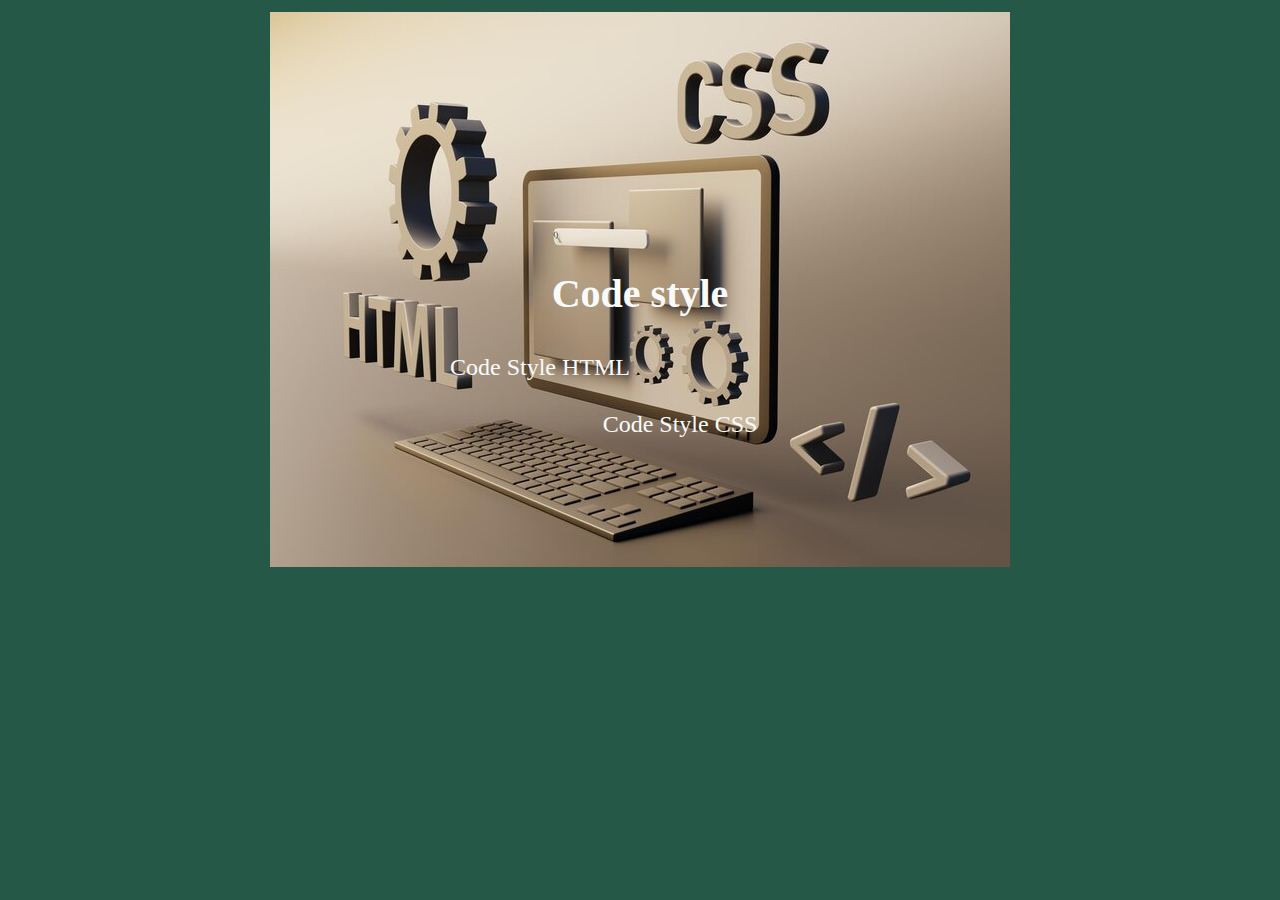
<file: index.html>
<!DOCTYPE html>
<html lang="ru">
  <head>
    <meta charset="UTF-8">
    <meta http-equiv="X-UA-Compatible" content="IE=edge">
    <meta name="viewport" content="width=device-width, initial-scale=1.0">
    <link rel="stylesheet" href="index.css">
    <title>Code style</title>
  </head>
  <body> 
    <section class="style">
      <h1 class="title">Code style</h1>

      <ul class="style__list">
        <li class="style__item">
          <a class="link" href="code-style-html/index.html">Code Style HTML</a>
        </li>
        <li class="style__item">
          <a class="link" href="code-style-css/index.html">Code Style CSS</a>
        </li>
      </ul>
    </section>
  </body>
</html>
</file>
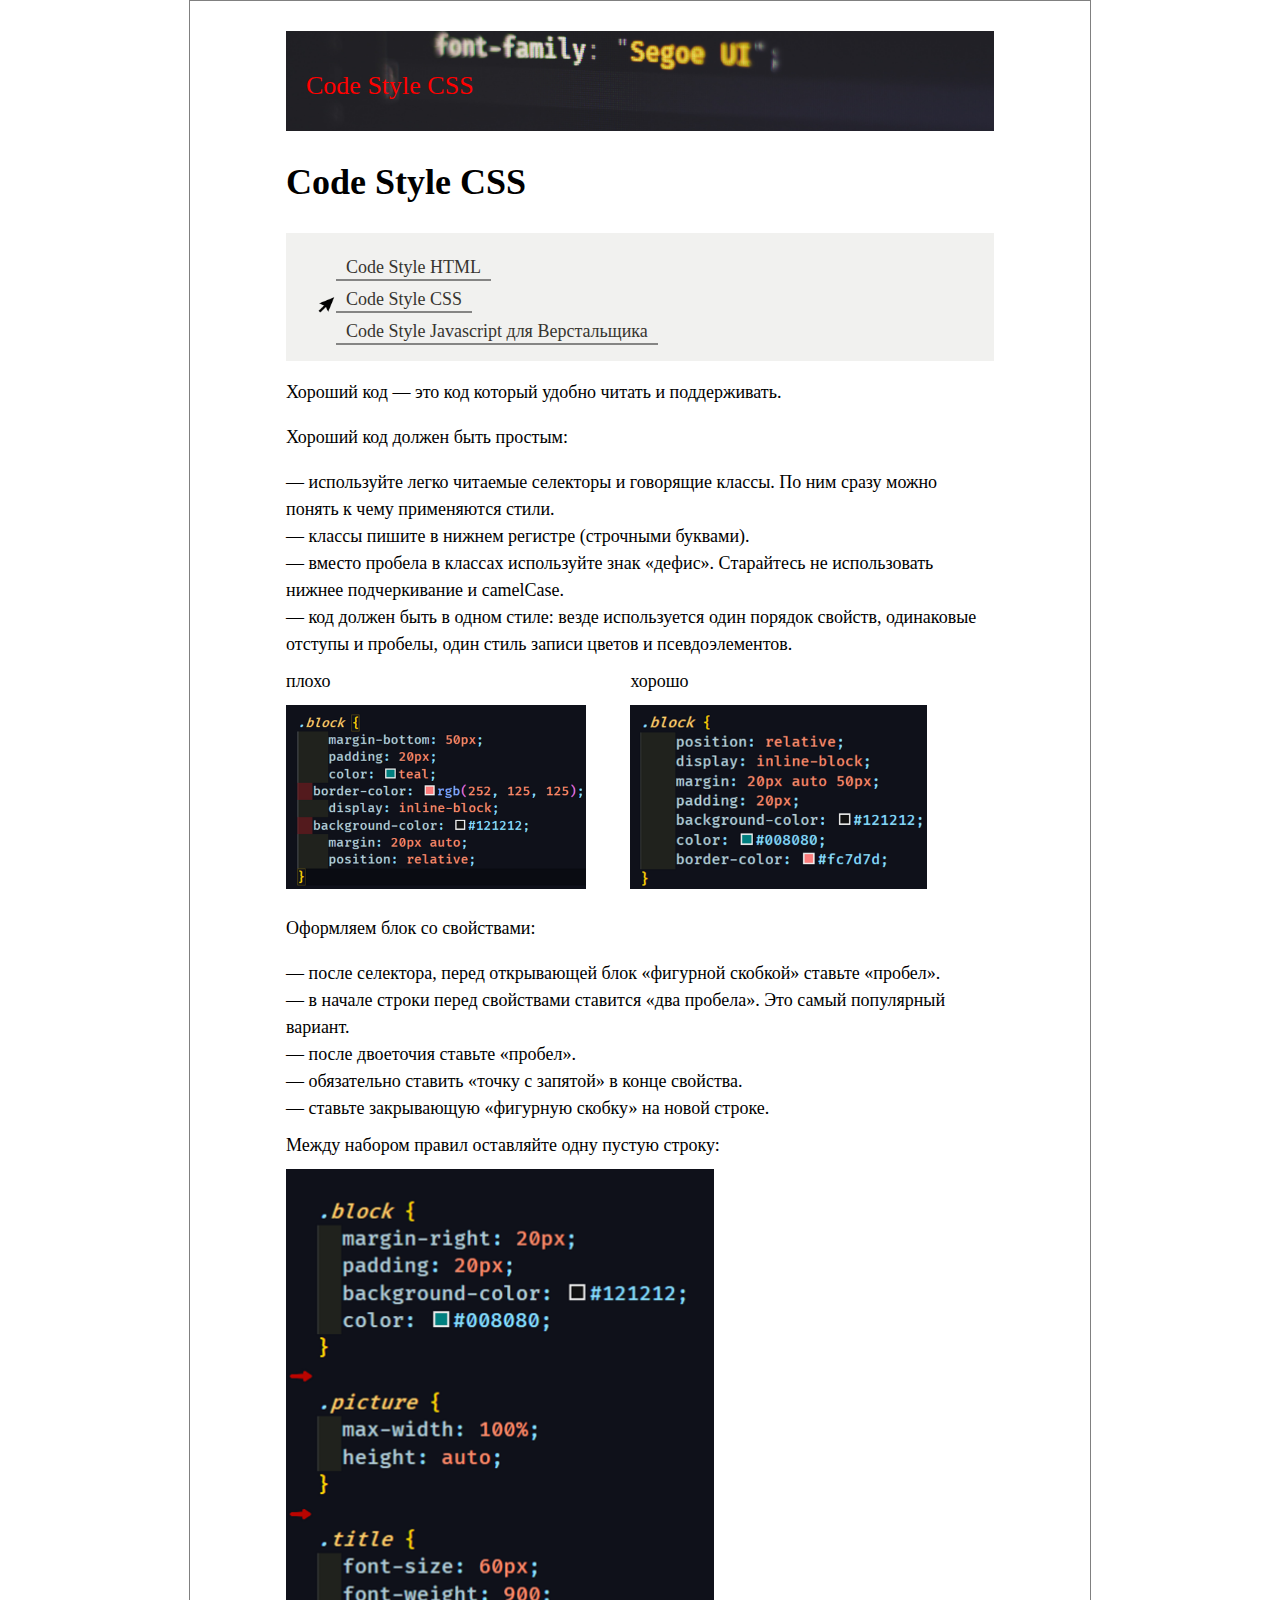
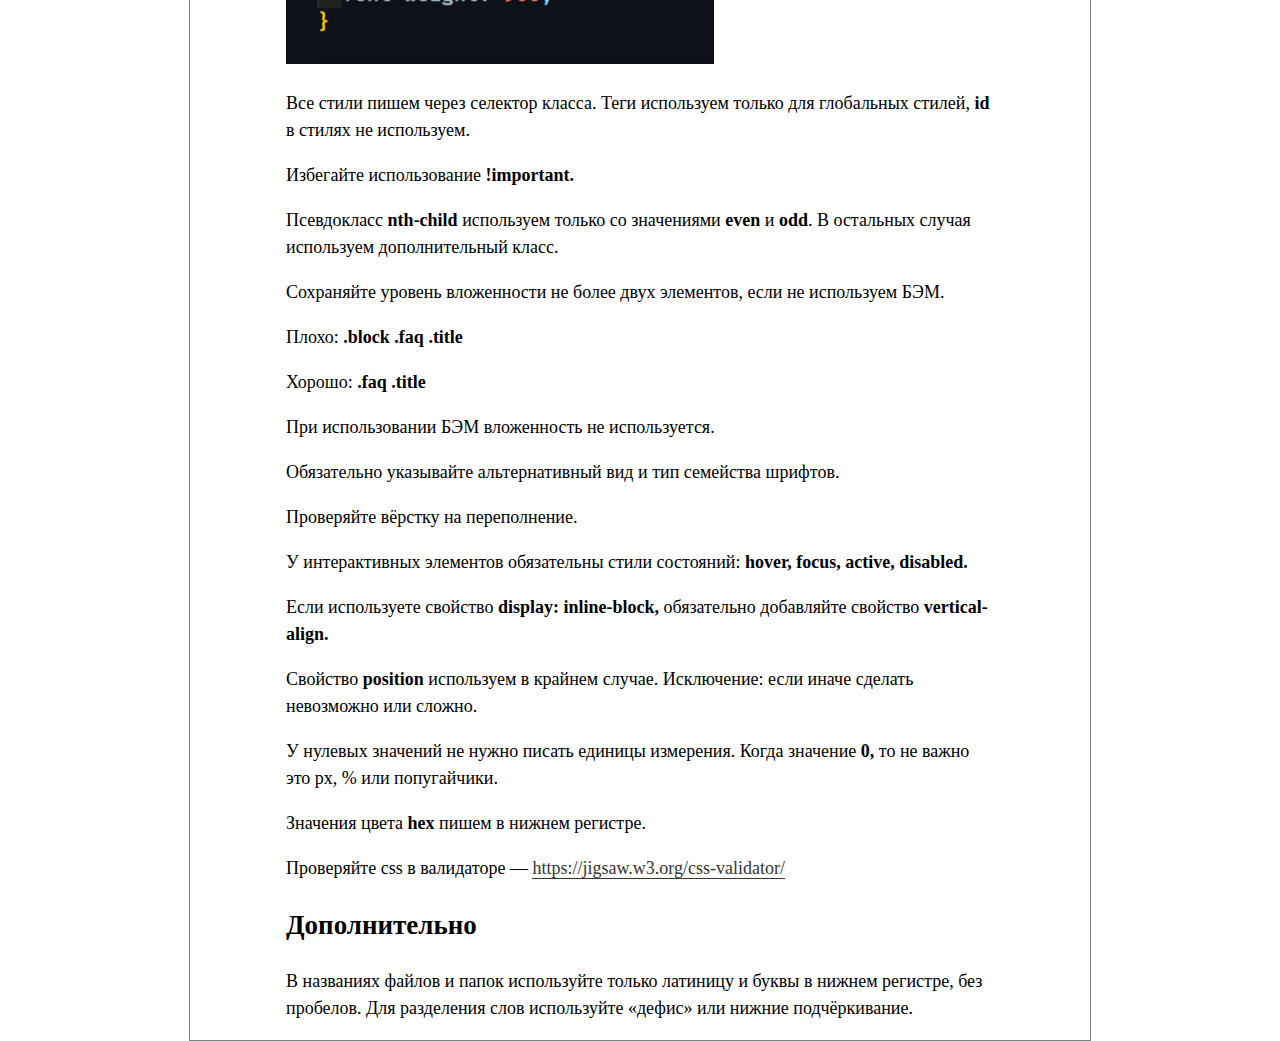
<file: code-style-css/index.html>
<!DOCTYPE html>
<html lang="ru">
  <head>
    <meta charset="UTF-8">
    <meta http-equiv="X-UA-Compatible" content="IE=edge">
    <meta name="viewport" content="width=device-width, initial-scale=1.0">
    <link rel="stylesheet" href="index.css">
    <title>Code Style CSS</title>
  </head>
  <body>
    <header class="header">
      <div class="container header__container">
        <a class="header__link" href="../index.html">Code Style CSS</a>
      </div>
    </header>
    <main>
      <section>
        <div class="container">
          <h1 class="title">Code Style CSS</h1>

          <ul class="link__list list">
            <li class="link__item item">
              <a class="link" href="https://quper.notion.site/Code-Style-HTML-6cabd2a939ad42f086410779e18a1066" target="_blank">Code Style HTML</a>
            </li>
            <li class="link__item link__item-active">
              <a class="link" href="https://quper.notion.site/Code-Style-CSS-5021e31124f8489a9bce3a7097e99858" target="_blank">Code Style CSS</a>
            </li>
            <li class="link__item">
              <a class="link" href="https://quper.notion.site/Code-Style-Javascript-b46b53a200ba41cb81b4bfcb9ba283ca" target="_blank">Code Style Javascript для Верстальщика</a>
            </li>
          </ul>

          <p>Хороший код — это код который удобно читать и поддерживать.</p>
          <p>Хороший код должен быть простым:</p>

          <ul class="list">
            <li class="item">— используйте легко читаемые селекторы и говорящие классы. По ним сразу можно понять к чему применяются стили.</li>
            <li class="item">— классы пишите в нижнем регистре (строчными буквами).</li>
            <li class="item">— вместо пробела в классах используйте знак «дефис». Старайтесь не использовать нижнее подчеркивание и camelCase.</li>
            <li class="item">— код должен быть в одном стиле: везде используется один порядок свойств, одинаковые отступы и пробелы, один стиль записи цветов и псевдоэлементов.</li>
          </ul>

          <figure class="img">
            <figcaption class="img__caption">плохо</figcaption>
            <img class="img__bad" src="image/bad_css.png" alt="Пример CSS кода с разными отступами">
          </figure>

          <figure class="img">
            <figcaption class="img__caption">хорошо</figcaption>
            <img class="img__good" src="image/good_css.png" alt="Пример CSS кода с одинаковыми отступами">
          </figure>

          <p>Оформляем блок со свойствами:</p>
          <ul class="list">
            <li class="item">— после селектора, перед открывающей блок «фигурной скобкой» ставьте «пробел».</li>
            <li class="item">— в начале строки перед свойствами ставится «два пробела». Это самый популярный вариант.</li>
            <li class="item">— после двоеточия ставьте «пробел».</li>
            <li class="item">— обязательно ставить «точку с запятой» в конце свойства.</li>
            <li class="item">— ставьте закрывающую «фигурную скобку» на новой строке.</li>
          </ul>

          <figure class="img">
            <figcaption class="img__caption">Между набором правил оставляйте одну пустую строку:</figcaption>
            <img class="img__space" src="image/space_css.png" alt="Пример CSS кода с отступами между набором правил">
          </figure>

          <p>Все стили пишем через селектор класса. Теги используем только для глобальных стилей, <b>id</b> в стилях не используем.</p>
          <p>Избегайте использование <b>!important.</b></p>
          <p>Псевдокласс <b>nth-child</b> используем только со значениями <b>even</b> и <b>odd</b>. В остальных случая используем дополнительный класс.</p>
          <p>Сохраняйте уровень вложенности не более двух элементов, если не используем БЭМ.</p>
          <p>Плохо: <b>.block .faq .title</b></p>
          <p>Хорошо: <b>.faq .title</b></p>
          <p>При использовании БЭМ вложенность не используется.</p>
          <p>Обязательно указывайте альтернативный вид и тип семейства шрифтов.</p>
          <p>Проверяйте вёрстку на переполнение.</p>
          <p>У интерактивных элементов обязательны стили состояний: <b>hover, focus, active, disabled.</b></p>
          <p>Если используете свойство <b>display: inline-block,</b> обязательно добавляйте свойство <b>vertical-align.</b></p>
          <p>Свойство <b>position</b> используем в крайнем случае. Исключение: если иначе сделать невозможно или сложно.</p>
          <p>У нулевых значений не нужно писать единицы измерения. Когда значение <b>0,</b> то не важно это px, % или попугайчики.</p>
          <p>Значения цвета <b>hex</b> пишем в нижнем регистре.</p>
          <p>Проверяйте css в валидаторе — <a class="link link__validator" href="https://jigsaw.w3.org/css-validator/" target="_blank">https://jigsaw.w3.org/css-validator/</a></p>

          <section>
            <h2>Дополнительно</h2>
            <p>В названиях файлов и папок используйте только латиницу и буквы в нижнем регистре, без пробелов. Для разделения слов используйте «дефис» или нижние подчёркивание. </p>
          </section>

        </div>
      </section>
    </main>
  </body>
</html>
</file>
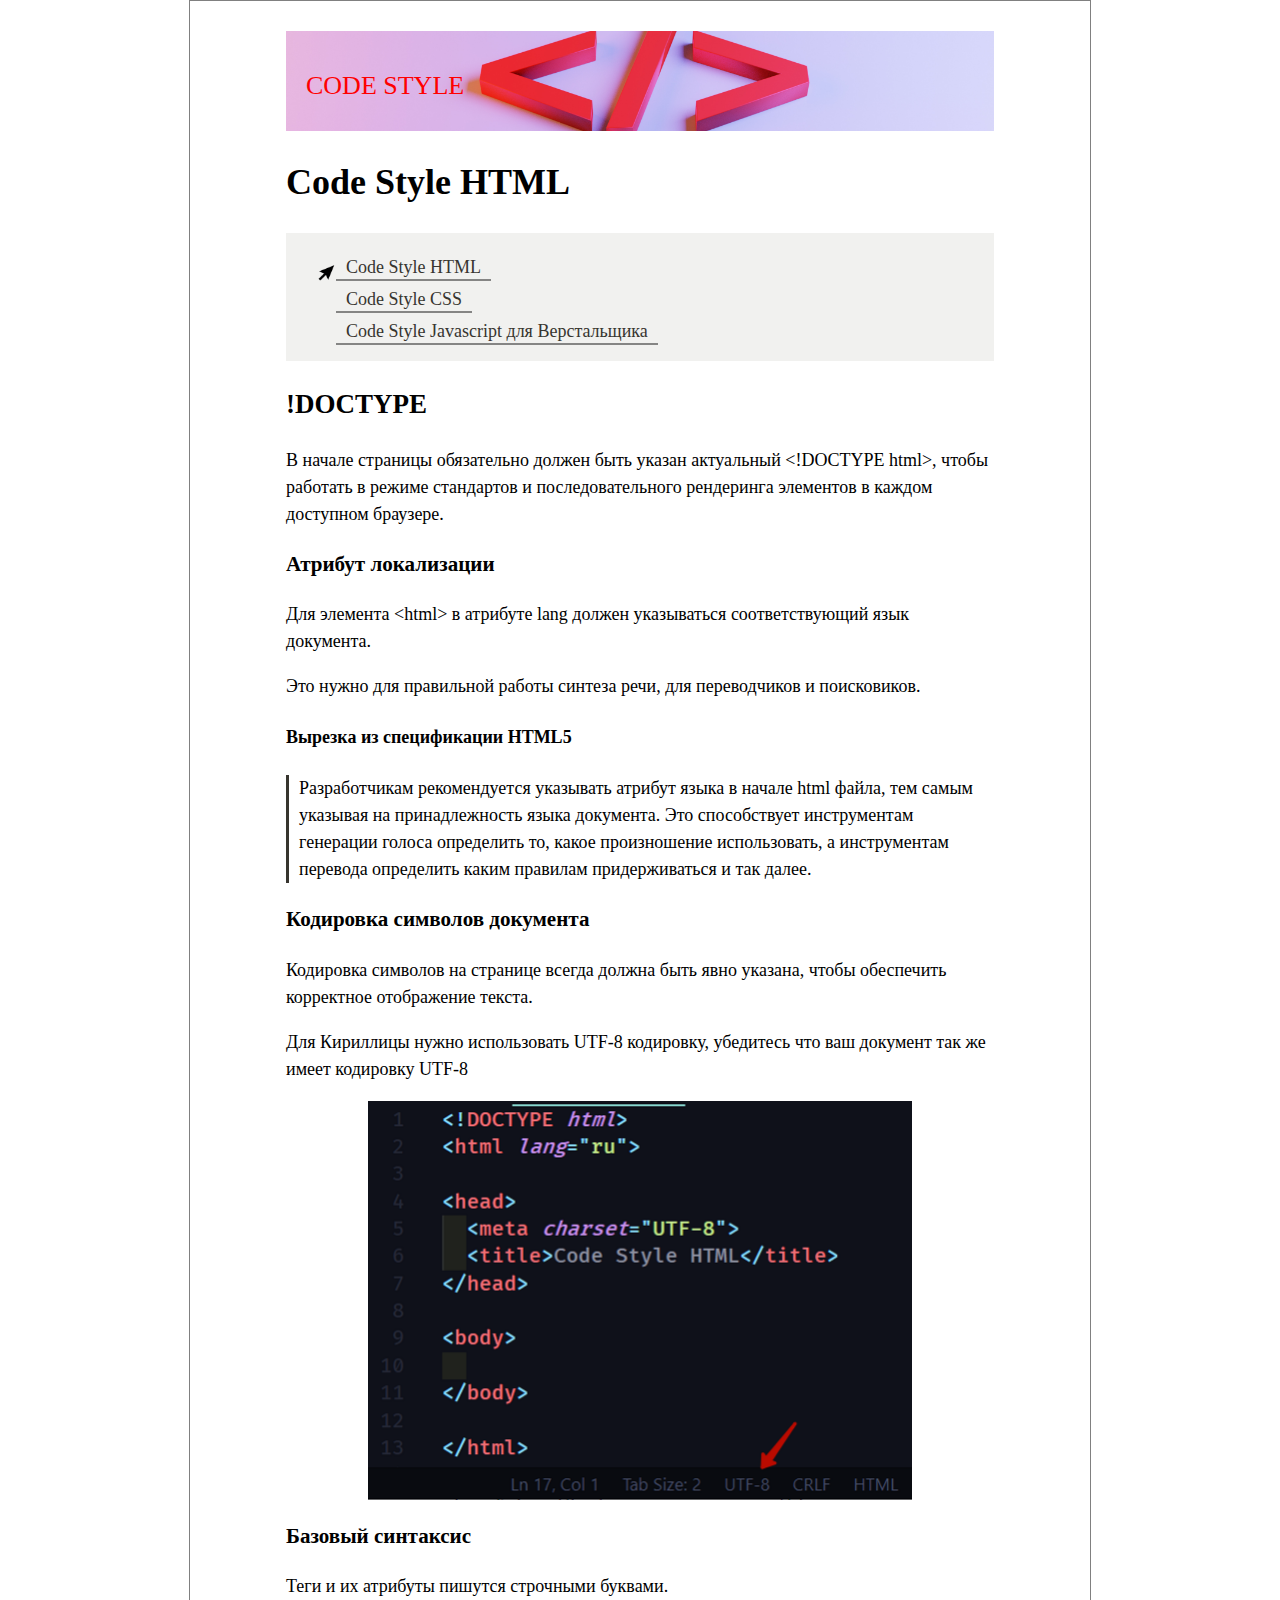
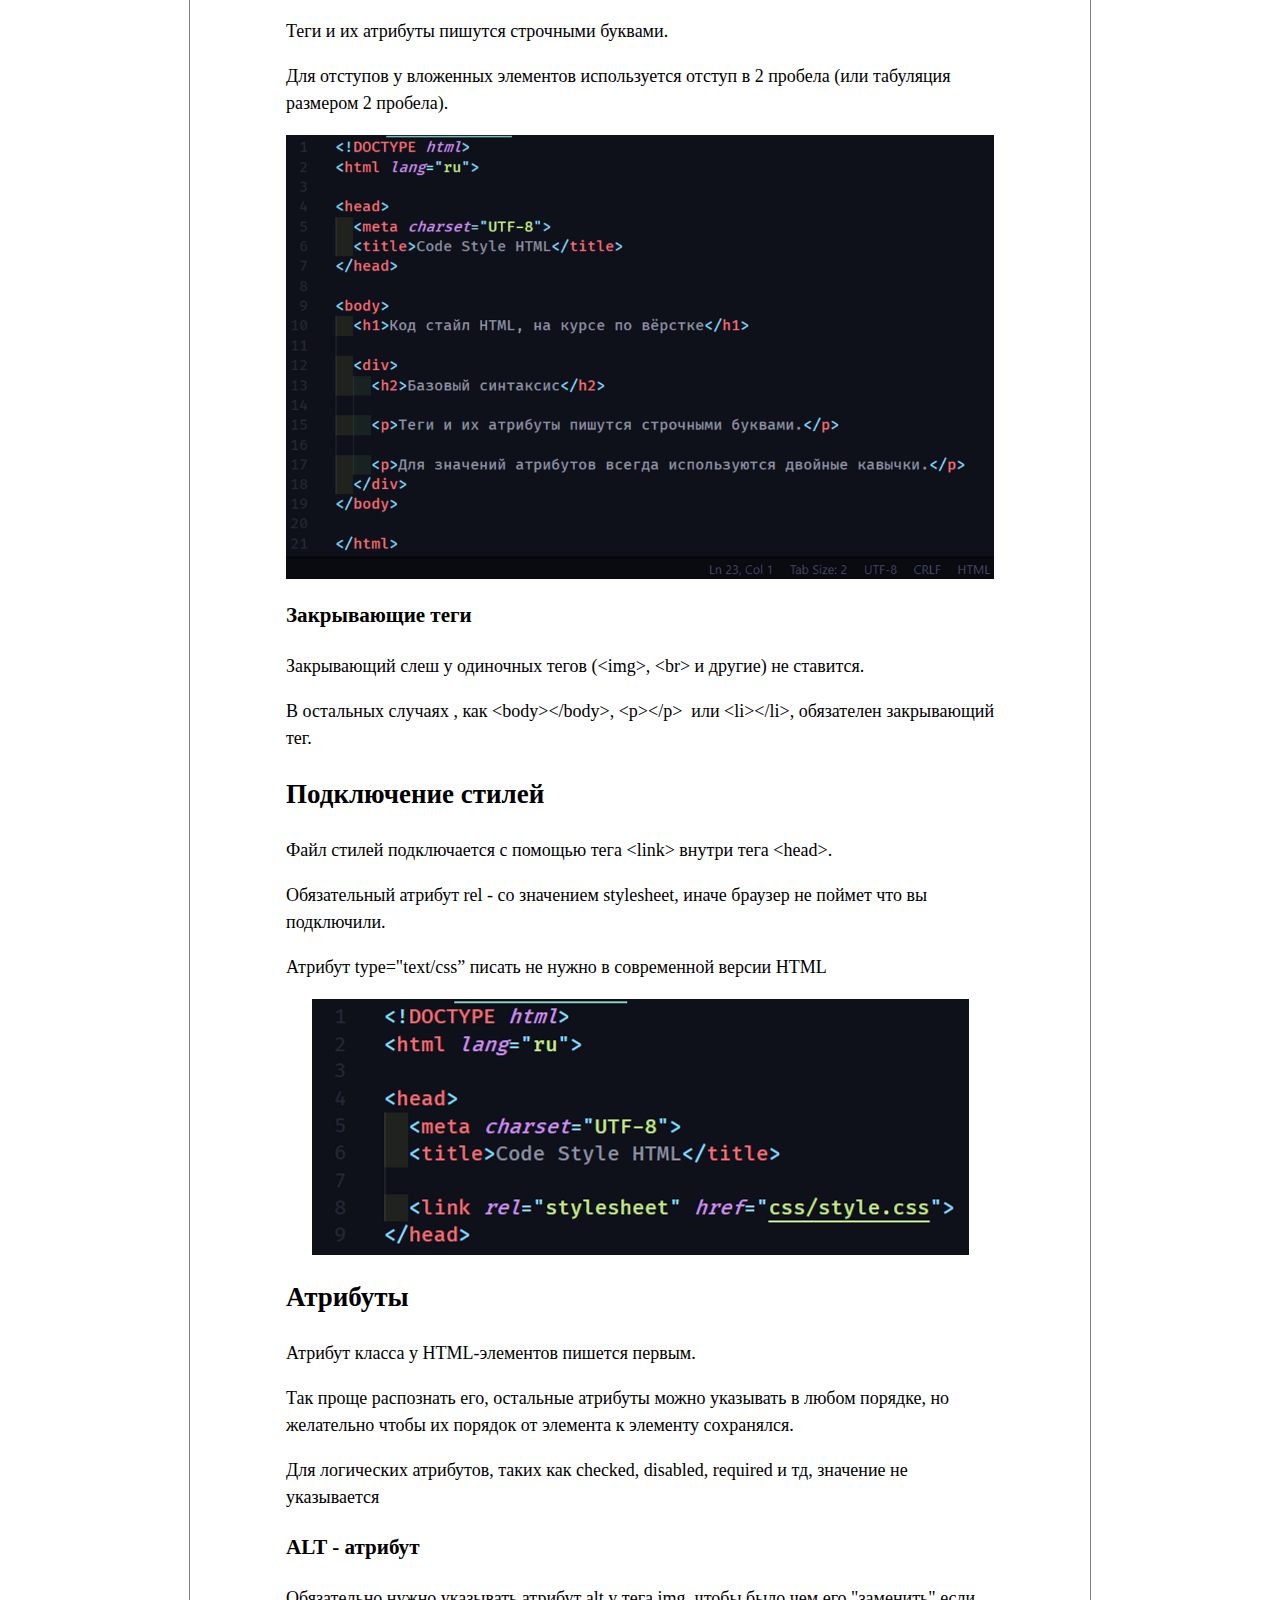
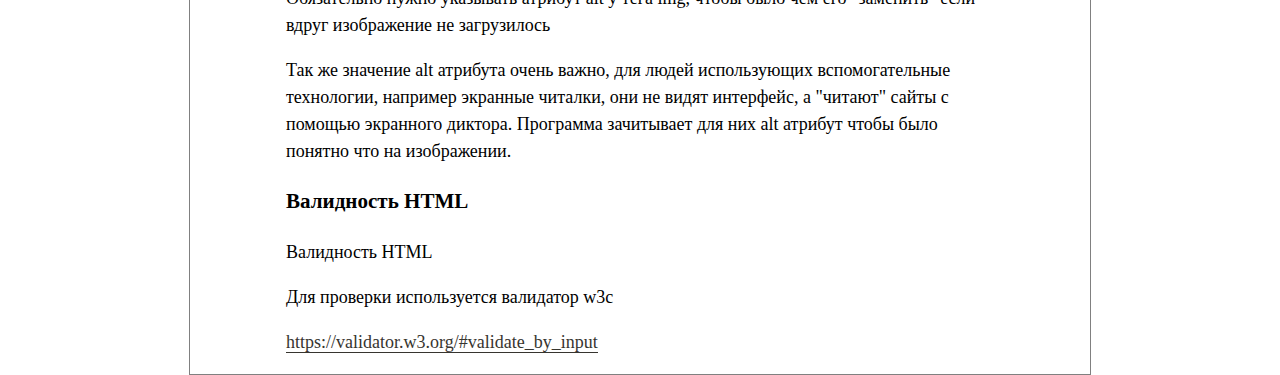
<file: code-style-html/index.html>
<!DOCTYPE html>
<html lang="ru">
  <head>
    <meta charset="UTF-8">
    <meta http-equiv="X-UA-Compatible" content="IE=edge">
    <meta name="viewport" content="width=device-width, initial-scale=1.0">
    <link rel="stylesheet" href="index.css">
    <title>Code Style HTML</title>
  </head>
  <body>
    <header class="header">
      <div class="container header__container">
        <a class="header__link link" href="../index.html">CODE STYLE</a>
      </div>
    </header>
    <main>
      <article>
        <div class="container">
          <h1 class="title">Code Style HTML</h1>

          <ul class="link__list list">
            <li class="link__item link__item-active item">
              <a class="link" href="https://quper.notion.site/Code-Style-HTML-6cabd2a939ad42f086410779e18a1066" target="_blank">Code Style HTML</a>
            </li>
            <li class="link__item item">
              <a class="link" href="https://quper.notion.site/Code-Style-CSS-5021e31124f8489a9bce3a7097e99858" target="_blank">Code Style CSS</a>
            </li>
            <li class="link__item item">
              <a class="link" href="https://quper.notion.site/Code-Style-Javascript-b46b53a200ba41cb81b4bfcb9ba283ca" target="_blank">Code Style Javascript для Верстальщика</a>
            </li>
          </ul>

          <section>
            <h2>!DOCTYPE</h2>
            <p>
              В начале страницы обязательно должен быть указан актуальный &lt;!DOCTYPE html&gt;, чтобы 
              работать в режиме стандартов и последовательного рендеринга элементов в каждом доступном 
              браузере.
            </p>

            <section >
              <h3>Атрибут локализации</h3>
              <p>Для элемента &lt;html&gt; в атрибуте lang должен указываться соответствующий язык документа.</p>
              <p>Это нужно для правильной работы синтеза речи, для переводчиков и поисковиков.</p>
              <!--уточнить блок секции section div или article-->
              <section >
                <h4>Вырезка из спецификации HTML5</h4>
                <p class="specification">
                  Разработчикам рекомендуется указывать атрибут языка в начале html файла, тем самым 
                  указывая на принадлежность языка документа. Это способствует инструментам генерации 
                  голоса определить то, какое произношение использовать, а инструментам перевода 
                  определить каким правилам придерживаться и так далее. 
                </p>
              </section>
            </section>
            <section>
              <h3>Кодировка символов документа</h3>
              <p>
                Кодировка символов на странице всегда должна быть явно указана, чтобы обеспечить 
                корректное отображение текста.
              </p>
              <p>
                Для Кириллицы нужно использовать UTF-8 кодировку, убедитесь что ваш документ так же имеет 
                кодировку UTF-8
              </p>
              <img class="img img__encoding" src="image/encoding.png" 
                    alt="Пример HTML кода с применением кодировки для Кирилицы UTF-8">
            </section>

            <section>
              <h3>Базовый синтаксис</h3>

              <p>Теги и их атрибуты пишутся строчными буквами.</p>
              <p>Теги и их атрибуты пишутся строчными буквами.</p>
              <p>Для отступов у вложенных элементов используется отступ в 2 пробела (или табуляция размером 2 пробела).</p>

              <img class="img img__space" src="image/tab.png" 
                    alt="Пример HTML кода с использованием отступа в 2 пробела">
            </section>

            <section>
              <h3>Закрывающие теги</h3>
              <p>Закрывающий слеш у одиночных тегов (&lt;img&gt;, &lt;br&gt; и другие) не ставится.</p>
              <p>В остальных случаях , как &lt;body&gt;&lt;/body&gt;, &lt;p&gt;&lt;/p&gt;  или &lt;li&gt;&lt;/li&gt;, обязателен закрывающий тег.</p>
            </section>
          </section>

          <section>
            <h2>Подключение стилей</h2>
            <p>Файл стилей подключается с помощью тега &lt;link&gt; внутри тега &lt;head&gt;. </p>
            <p>Обязательный атрибут rel - со значением stylesheet, иначе браузер не поймет что вы подключили.</p>
            <p>Атрибут type="text/css” писать не нужно в современной версии HTML</p>

            <img class="img img__style" src="image/style.png" 
                  alt="Пример HTML кода с подключением стилей">
          </section>

          <section>
            <h2>Атрибуты</h2>

            <p>Атрибут класса у HTML-элементов пишется первым. </p>
            <p>Так проще распознать его, остальные атрибуты можно указывать в любом порядке, но желательно чтобы их порядок от элемента к элементу сохранялся.</p>
            <p>Для логических атрибутов, таких как checked, disabled, required и тд, значение не указывается</p>

            <section>
              <h3>ALT - атрибут</h3>

              <p>Обязательно нужно указывать атрибут alt у тега img, чтобы было чем его "заменить" если вдруг изображение не загрузилось</p>
              <p>
                Так же значение alt атрибута очень важно, для людей использующих вспомогательные технологии, например экранные читалки, 
                они не видят интерфейс, а "читают" сайты с помощью экранного диктора. Программа зачитывает для них alt атрибут 
                чтобы было понятно что на изображении.
              </p>
            </section>

            <section>
              <h3>Валидность HTML</h3>

              <p>Валидность HTML</p>
              <p>Для проверки используется валидатор w3c</p>
              <p>
                <a class="link link__validator" href="https://validator.w3.org/#validate_by_input" target="_blank">https://validator.w3.org/#validate_by_input</a>
              </p>
            </section>
          </section>
        </div>
      </article>
    </main>
  </body>
</html>
</file>
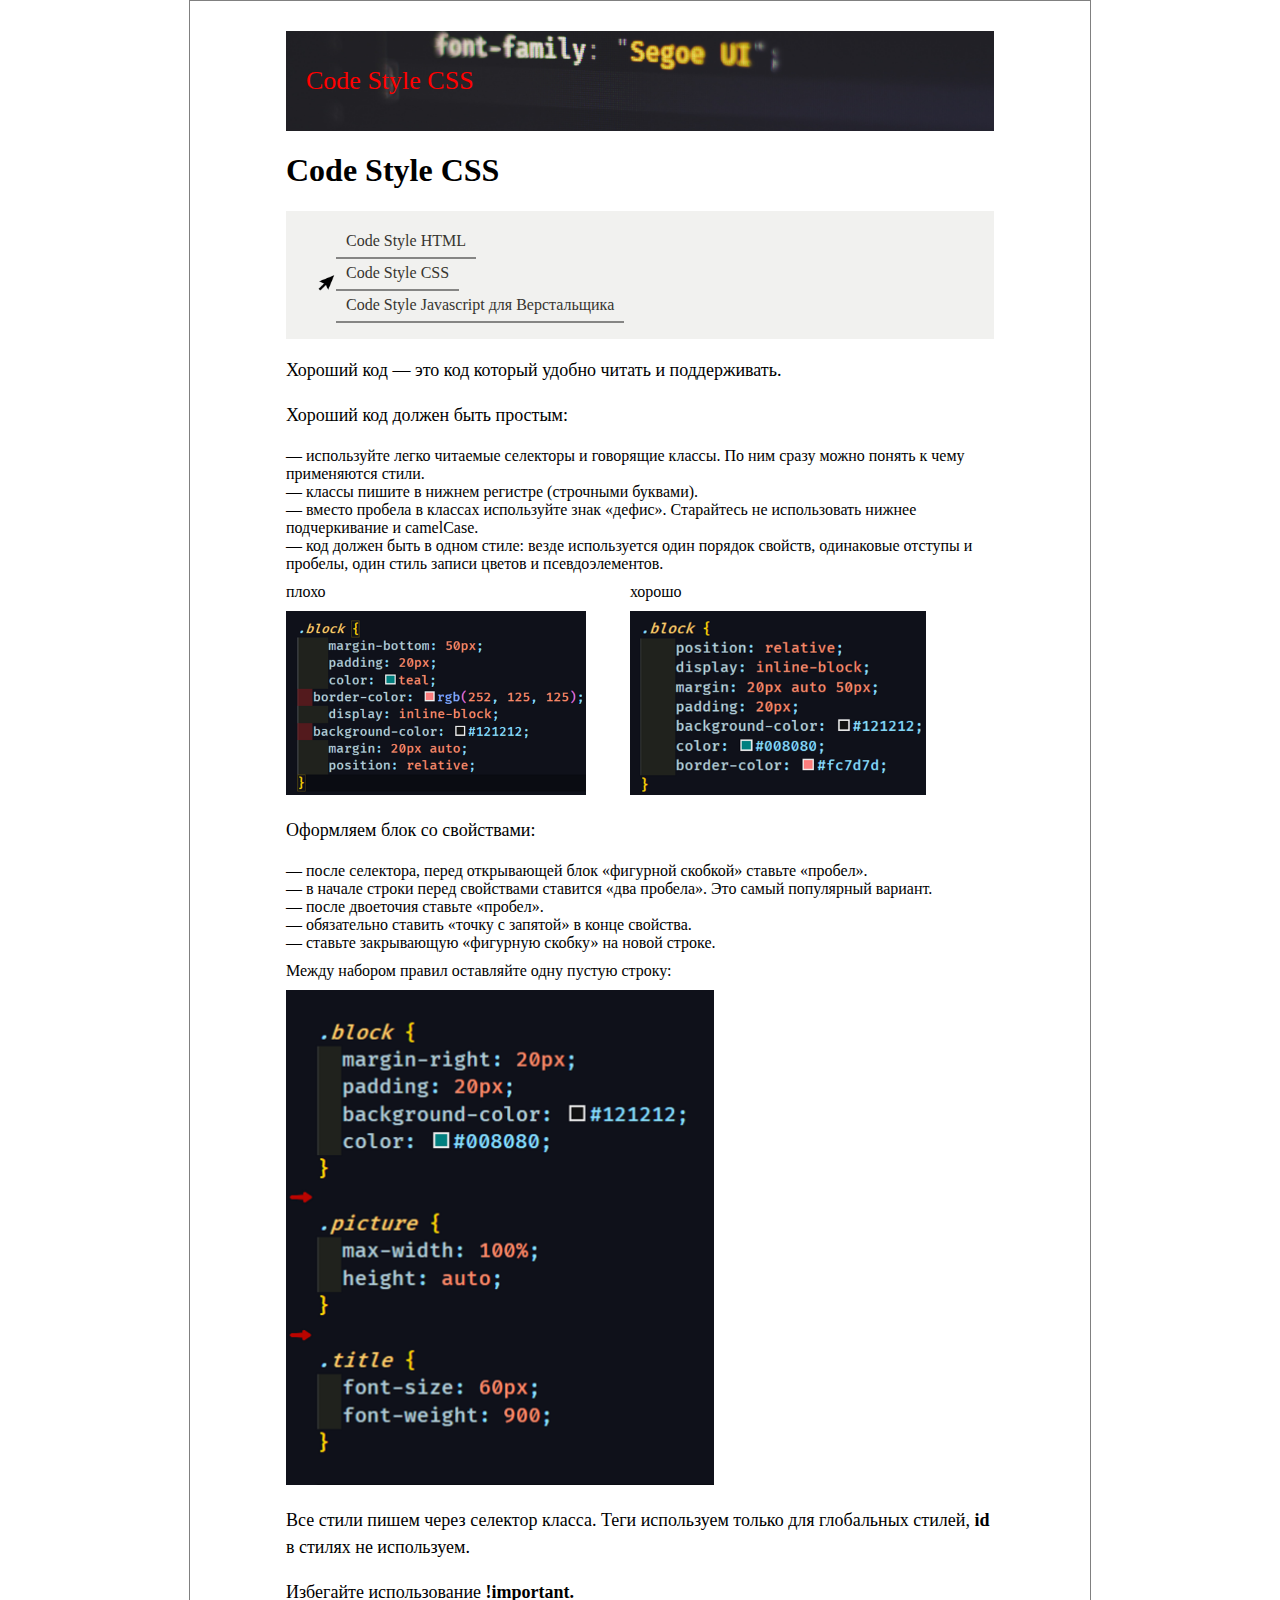
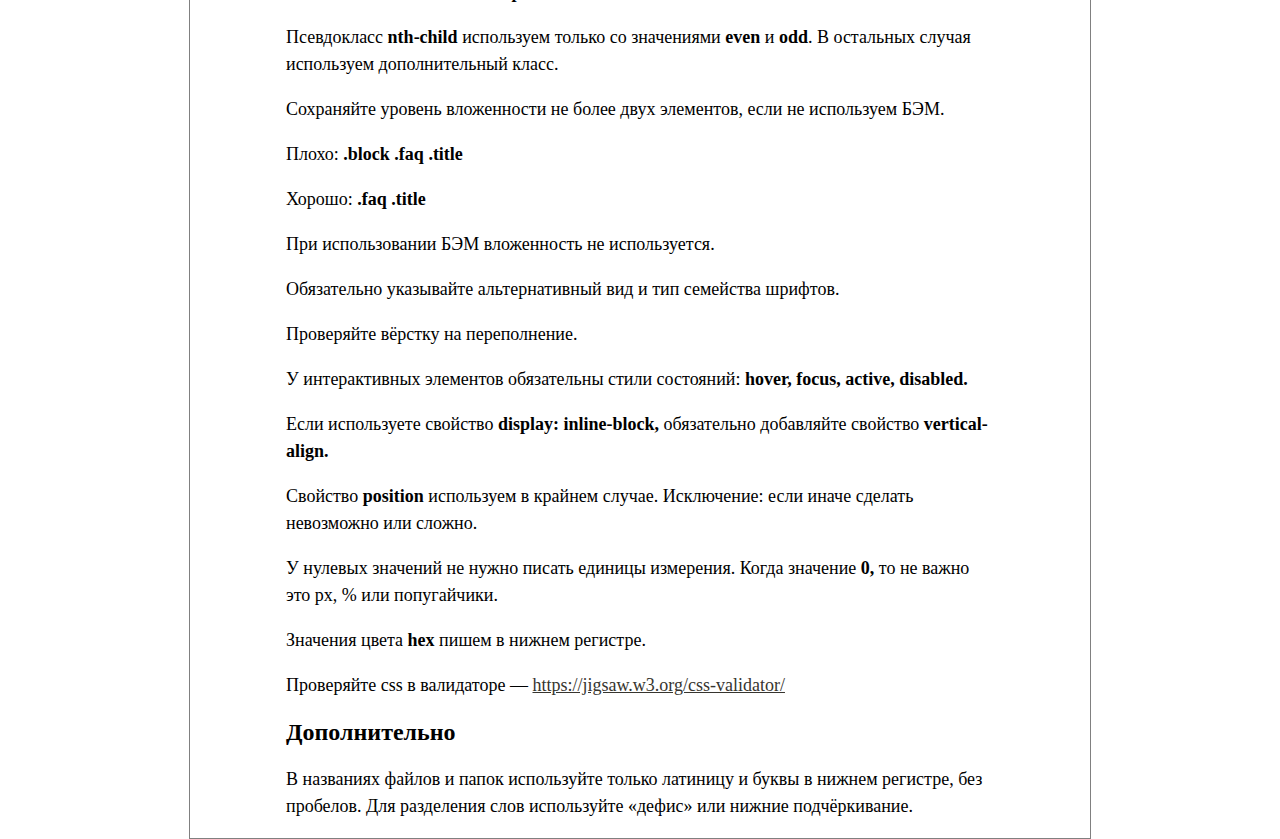
<file: code_style_css/code_style_css.html>
<!DOCTYPE html>
<html lang="ru">
  <head>
    <meta charset="UTF-8">
    <meta http-equiv="X-UA-Compatible" content="IE=edge">
    <meta name="viewport" content="width=device-width, initial-scale=1.0">
    <link rel="stylesheet" href="code_style_css.css">
    <title>Document</title>
  </head>
  <body>
    <header class="header">
      <div class="container header__container">
        <a class="header__link" href="../index.html">Code Style CSS</a>
      </div>
    </header>
    <main>
      <section>
        <div class="container">
          <h1 class="title">Code Style CSS</h1>

          <ul class="link__list">
            <li class="link__item">
              <a href="https://quper.notion.site/Code-Style-HTML-6cabd2a939ad42f086410779e18a1066" target="_blank">Code Style HTML</a>
            </li>
            <li class="link__item link__item-active">
              <a href="https://quper.notion.site/Code-Style-CSS-5021e31124f8489a9bce3a7097e99858" target="_blank">Code Style CSS</a>
            </li>
            <li class="link__item">
              <a href="https://quper.notion.site/Code-Style-Javascript-b46b53a200ba41cb81b4bfcb9ba283ca" target="_blank">Code Style Javascript для Верстальщика</a>
            </li>
          </ul>

          <p>Хороший код — это код который удобно читать и поддерживать.</p>
          <p>Хороший код должен быть простым:</p>

          <ul>
            <li>— используйте легко читаемые селекторы и говорящие классы. По ним сразу можно понять к чему применяются стили.</li>
            <li>— классы пишите в нижнем регистре (строчными буквами).</li>
            <li>— вместо пробела в классах используйте знак «дефис». Старайтесь не использовать нижнее подчеркивание и camelCase.</li>
            <li>— код должен быть в одном стиле: везде используется один порядок свойств, одинаковые отступы и пробелы, один стиль записи цветов и псевдоэлементов.</li>
          </ul>

          <figure>
            <figcaption>плохо</figcaption>
            <img class="img__bad" src="image/bad_css.png" alt="Пример CSS кода с разными отступами">
          </figure>

          <figure>
            <figcaption>хорошо</figcaption>
            <img class="img__good" src="image/good_css.png" alt="Пример CSS кода с одинаковыми отступами">
          </figure>

          <p>Оформляем блок со свойствами:</p>
          <ul>
            <li>— после селектора, перед открывающей блок «фигурной скобкой» ставьте «пробел».</li>
            <li>— в начале строки перед свойствами ставится «два пробела». Это самый популярный вариант.</li>
            <li>— после двоеточия ставьте «пробел».</li>
            <li>— обязательно ставить «точку с запятой» в конце свойства.</li>
            <li>— ставьте закрывающую «фигурную скобку» на новой строке.</li>
          </ul>

          <figure>
            <figcaption>Между набором правил оставляйте одну пустую строку:</figcaption>
            <img class="img__space" src="image/space_css.png" alt="Пример CSS кода с отступами между набором правил">
          </figure>

          <p>Все стили пишем через селектор класса. Теги используем только для глобальных стилей, <b>id</b> в стилях не используем.</p>
          <p>Избегайте использование <b>!important.</b></p>
          <p>Псевдокласс <b>nth-child</b> используем только со значениями <b>even</b> и <b>odd</b>. В остальных случая используем дополнительный класс.</p>
          <p>Сохраняйте уровень вложенности не более двух элементов, если не используем БЭМ.</p>
          <p>Плохо: <b>.block .faq .title</b></p>
          <p>Хорошо: <b>.faq .title</b></p>
          <p>При использовании БЭМ вложенность не используется.</p>
          <p>Обязательно указывайте альтернативный вид и тип семейства шрифтов.</p>
          <p>Проверяйте вёрстку на переполнение.</p>
          <p>У интерактивных элементов обязательны стили состояний: <b>hover, focus, active, disabled.</b></p>
          <p>Если используете свойство <b>display: inline-block,</b> обязательно добавляйте свойство <b>vertical-align.</b></p>
          <p>Свойство <b>position</b> используем в крайнем случае. Исключение: если иначе сделать невозможно или сложно.</p>
          <p>У нулевых значений не нужно писать единицы измерения. Когда значение <b>0,</b> то не важно это px, % или попугайчики.</p>
          <p>Значения цвета <b>hex</b> пишем в нижнем регистре.</p>
          <p>Проверяйте css в валидаторе — <a href="https://jigsaw.w3.org/css-validator/" target="_blank">https://jigsaw.w3.org/css-validator/</a></p>

          <section>
            <h2>Дополнительно</h2>
            <p>В названиях файлов и папок используйте только латиницу и буквы в нижнем регистре, без пробелов. Для разделения слов используйте «дефис» или нижние подчёркивание. </p>
          </section>

        </div>
      </section>
    </main>
  </body>
</html>
</file>
<file: index.css>
body {
  margin-top: 30px;
  text-align: center;
  font-family: Tahoma;
  background-image: url("image/2.jpg");
  background-repeat: no-repeat;
  background-position: center;
  background-color: rgb(38, 88, 72);
}

.style {
  width: 600px;
  height: 480px;
  margin: 50px auto 0;
  padding: 20px;
  border-radius: 25px;
}

.title {
  margin-top: 200px;
  font-size: 40px;
  color: rgba(250, 250, 250, 1);
}

.style__list {
  margin: 0;
  padding: 0;
  list-style: none;
}

.style__item {
  margin-right: 280px;
  margin-left: 80px;
}

.style__item:last-child {
  margin-right: 0;
}

.link {
  display: inline-block;
  margin-bottom: 10px;
  padding: 10px;
  font-size: 24px;
  color: rgba(250, 250, 250, 1);
  border-radius: 10px;
  text-decoration: none;
}

.link:hover {
  color: black;
  background-color: rgb(177, 168, 168);
}

.link:focus {
  border: 2px solid black;
}
</file>
<file: code-style-css/index.css>
body {
  max-width: 900px;
  min-width: 760px;
  margin: auto;
  font-size: 18px;
  line-height: 1.5;
  border: 1px solid gray;
}

.container {
  width: 708px;
  margin: 0 auto;
}

.header {
  margin-top: 30px;
  height: 100px;
}

.header__container {
  margin-top: 30px;
  height: 100px;
  background-image: url("image/header__img.jpg");
  background-size: cover;
  background-position: center;
}

.header__link {
  display: inline-block;
  margin-top: 30px;
  margin-left: 15px;
  padding: 5px;
  font-size: 26px;
  color: red;
  text-decoration: none;
}

.header__link:hover {
  color: black;
  background-color: #a3a3a2;
  border-radius: 10px;
  opacity: .7;
}

.header__link:focus {
  border: 2px solid black;
}

.list,
.item {
  margin: 0;
  padding: 0;
  list-style: none;
}

.link__list {
  padding: 16px 16px 16px 50px;
  background-color: #f1f1ef;
}

.link__item {
  position: relative;
  padding: 0;
}

.link__item-active::before {
  content: '';
  position: absolute;
  bottom: 0;
  left: -19px;
  width: 19px;
  height: 19px;
  background-image: url("image/strelka.png");
  background-size: 19px;
  transform: scale(-1, 1);
}

.link {
  color: #37352f;
  text-decoration: none;
}

.link__item .link {
  display: inline-block;
  height: 20px;
  padding: 5px 10px;
  text-decoration: none;
  border-bottom: 2px solid rgba(107, 107, 106, 0.808);
}

.link__item .link:hover {
  border-radius: 10px;
  background-color: #a3a3a2;;
}

.img {
  display: inline-block;
  margin: 0 auto;
}

.img__caption {
  padding: 10px 0;
}

.specification {
  padding-left: 10px;
  border-left: 3px solid #37352f;
}

.img__bad, 
.img__good  {
  height: 184px;
}

.img__bad {
  margin-right: 40px;
}

.img__space {
  height: 495px;
}

.link__validator {
  border-bottom: 1px solid;
}
</file>
<file: code-style-html/index.css>
body {
  max-width: 900px;
  min-width: 760px;
  margin: auto;
  font-size: 18px;
  line-height: 1.5;
  border: 1px solid gray;
}

.list, .item {
  margin: 0;
  padding: 0;
  list-style: none;
}

.container {
  width: 708px;
  margin: 0 auto;

}

.header {
  margin-top: 30px;
  height: 100px;
}

.header__container {
  margin-top: 30px;
  height: 100px;
  background-image: url("image/html_style.jpg");
  background-size: cover;
  background-position: center;
}

.link {
  color: #37352f;
  text-decoration: none;
}

.header__link {
  display: inline-block;
  margin-top: 30px;
  margin-left: 15px;
  padding: 5px;
  font-size: 26px;
  color: red;
  text-decoration: none;
}

.header__link:hover {
  color: black;
  background-color: #a3a3a2;
  border-radius: 10px;
  opacity: .7;
}

.header__link:focus {
  border: 2px solid black;
}

.link__list {
  padding: 16px 16px 16px 50px;
  background-color: #f1f1ef;
}

.link__item {
  position: relative;
  padding: 0;
}

.link__item-active::before {
  content: '';
  position: absolute;
  bottom: 0;
  left: -19px;
  width: 19px;
  height: 19px;
  background-image: url("image/strelka.png");
  background-size: 19px;
  transform: scale(-1, 1);
}

.link__item .link {
  display: inline-block;
  height: 20px;
  padding: 5px 10px;
  text-decoration: none;
  border-bottom: 2px solid rgba(107, 107, 106, 0.808);
}

.link__item .link:hover {
  border-radius: 10px;
  background-color: #a3a3a2;;
}

.specification {
  padding-left: 10px;
  border-left: 3px solid #37352f;
}

.img {
  display: block;
  margin: 0 auto;
}

.img__encoding {
  width: 544px;
}

.img__space {
  width: 708px;
}

.img__style {
  width: 657px;
}

.link__validator {
  border-bottom: 1px solid ;
}
</file>
<file: code_style_css/code_style_css.css>
body {
  max-width: 900px;
  min-width: 760px;
  margin: auto;
  border: 1px solid gray;
}

ul, li {
  margin: 0;
  padding: 0;
  list-style: none;
}

a {
  color: #37352f;
}

p {
  font-size: 18px;
  line-height: 1.5;
}

figure {
  display: inline-block;
  margin: 0 auto;
}

figcaption {
  padding: 10px 0;
}


.container {
  width: 708px;
  margin: 0 auto;
}

.header {
  margin-top: 30px;
  height: 100px;
}

.header__container {
  margin-top: 30px;
  height: 100px;
  background-image: url("image/header__img.jpg");
  background-size: cover;
  background-position: center;
}

.header__link {
  display: inline-block;
  margin-top: 30px;
  margin-left: 15px;
  padding: 5px;
  font-size: 26px;
  color: red;
  text-decoration: none;
}

.header__link:hover {
  color: black;
  background-color: #a3a3a2;
  border-radius: 10px;
  opacity: .7;
}

.header__link:focus {
  border: 2px solid black;
}

.link__list {
  padding: 16px 16px 16px 50px;
  background-color: #f1f1ef;
}

.link__item {
  position: relative;
  padding: 0;
}

.link__item-active::before {
  content: '';
  position: absolute;
  bottom: 0;
  left: -19px;
  width: 19px;
  height: 19px;
  background-image: url("image/strelka.png");
  background-size: 19px;
  transform: scale(-1, 1);
}

.link__item a {
  display: inline-block;
  height: 20px;
  padding: 5px 10px;
  text-decoration: none;
  border-bottom: 2px solid rgba(107, 107, 106, 0.808);
}

.link__item a:hover {
  border-radius: 10px;
  background-color: #a3a3a2;;
}

.specification {
  padding-left: 10px;
  border-left: 3px solid #37352f;
}

.img__bad, 
.img__good  {
  height: 184px;
}

.img__bad {
  margin-right: 40px;
}

.img__space {
  height: 495px;
}
</file>
